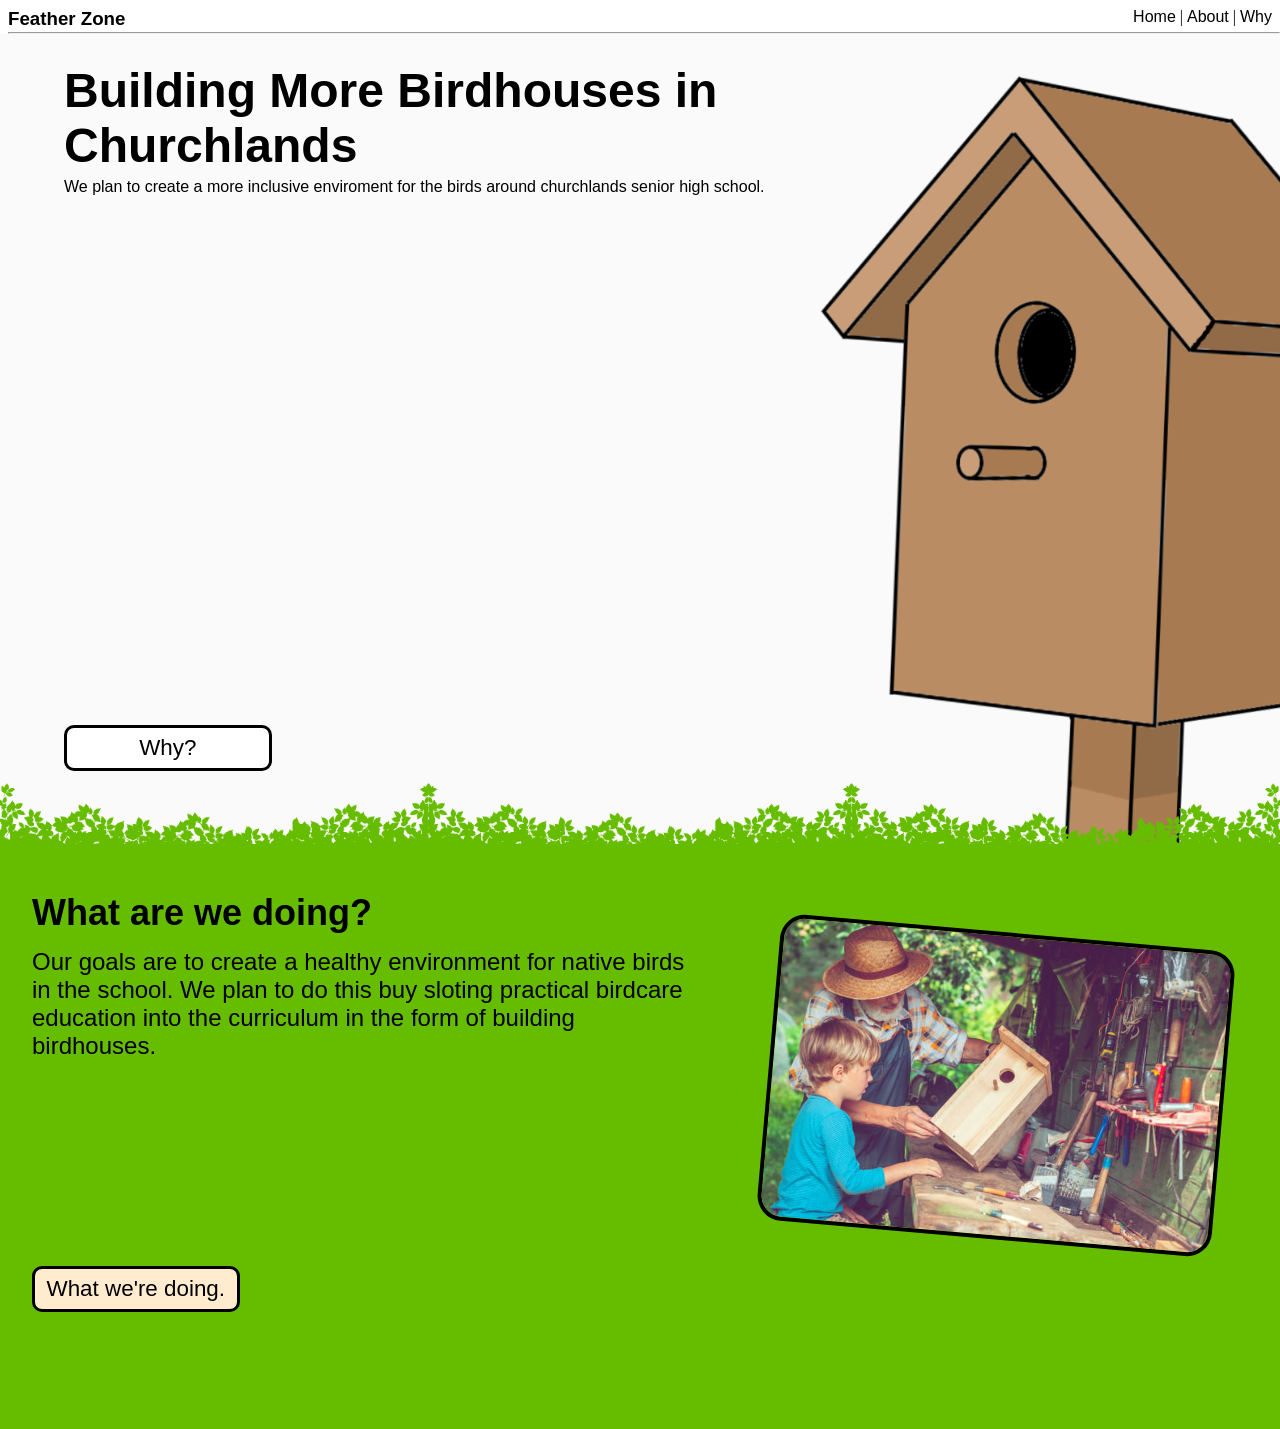
<file: web/pages/index.html>
<html>
<head>
    <!-- Main script and stylesheet inport.-->
    <link rel="stylesheet" href="../styling/main_style.css">
    <link rel="stylesheet" href="../styling/home_page.css">
    <script src="../scripts/main_script.js"></script>
    <!--Important for scaling detection-->
    <meta name="viewport" content="width=device-width, initial-scale=1.0">
    <!-- Favicon -->
    <link rel=icon href="../content/main/favicon/basefavicon.png" type="image/png">
    <!-- Titling -->
    <title>Churchlands Bird Feeder | Home</title>
</head>
  <body>
      <div class="navbar_parent" id="navbardocument"></div>
      <div class="mainpage_hero">
          <img class="hero_image" src="../content/home_page/Hero_Birdhouse_Image.png">
          <h1 class="hero_opener_text">Building More Birdhouses in Churchlands</h1>
          <p class="hero_sub_text">We plan to create a more inclusive enviroment for the birds around churchlands senior high school.</p>
          <a class="hero_area_link" href="../pages/problem.html">Why?</a>
      </div>
      <div class="green_area">
          <!--Leaf Transition-->
          <img class="mainpage_leaf_transition_section1" src="../content/home_page/Leaves_Transition.png">
          <img class="mainpage_leaf_transition_section2" src="../content/home_page/Leaves_Transition.png">
          <img class="mainpage_leaf_transition_section3" src="../content/home_page/Leaves_Transition.png">
          <!--Content-->
          <img class="mainpage_secondary_image" src="../content/home_page/Place_Holder_Image.jpg">
          <h3 class="green_area_mobile_heading">What are we doing?</h3>
          <div class="green_area_widescreen_div">
              <h3 class="green_area_widescreen_heading">What are we doing?</h3>
              <p class="green_area_widescreen_text">Our goals are to create a healthy environment for native birds in the school. We plan to do this buy sloting practical birdcare education into the  curriculum in the form of building birdhouses.</p>
          </div>
          <a class="green_area_link" href="../pages/about.html">What we're doing.</a>
      </div>
  </body>
</html>
</file>
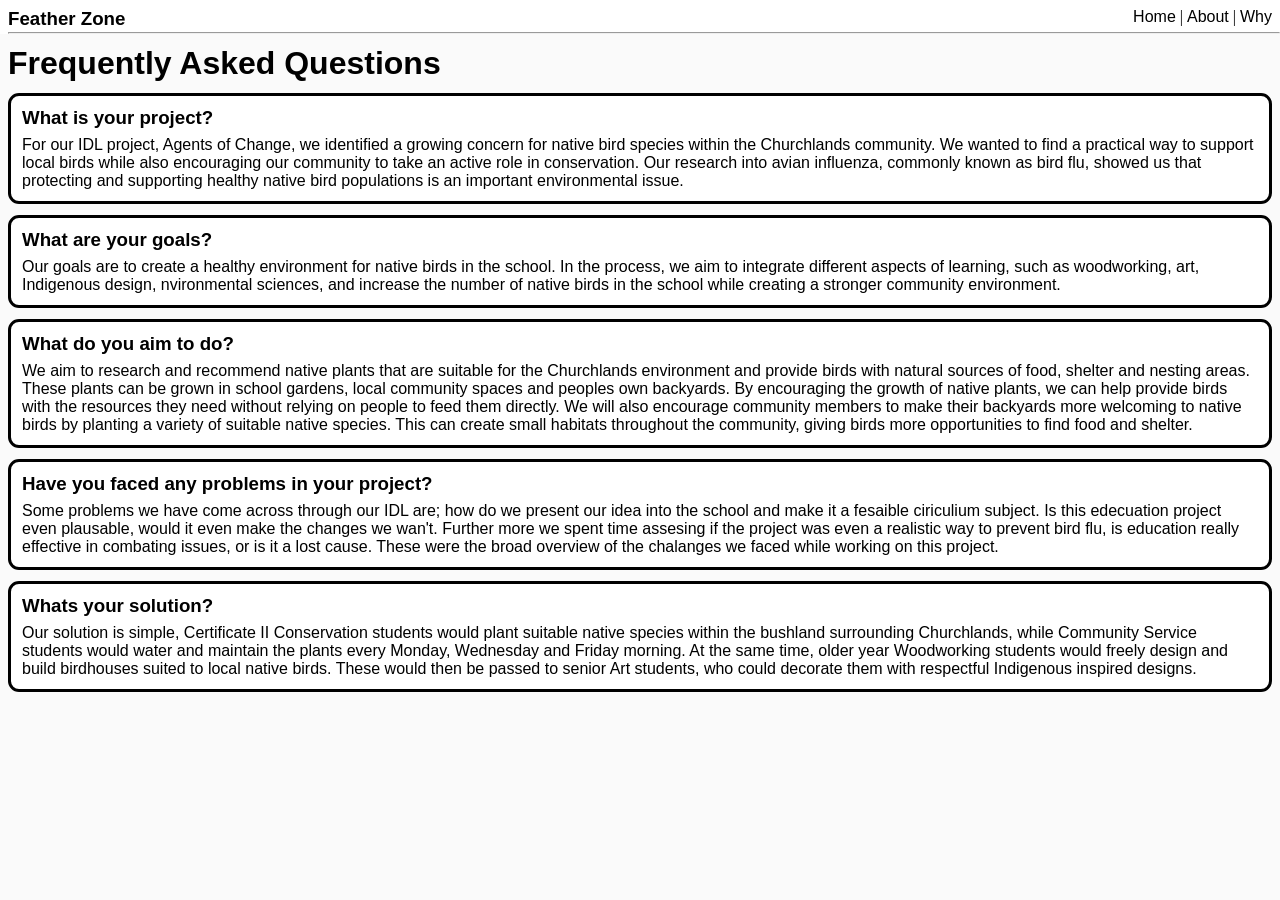
<file: web/pages/about.html>
<html>
<head>
    <meta charset="UTF-8">
    <!-- Main script and stylesheet inport.-->
    <link rel="stylesheet" href="../styling/main_style.css">
    <link rel="stylesheet" href="../styling/about_page.css">
    <script src="../scripts/main_script.js"></script>
    <!--Important for scaling detection-->
    <meta name="viewport" content="width=device-width, initial-scale=1.0">
    <!-- Favicon -->
    <link rel=icon href="../content/main/favicon/basefavicon.png" type="image/png">
    <!-- Titling -->
    <title>Churchlands Bird Feeder | About</title>
</head>
<body>
    <div class="navbar_parent" id="navbardocument"></div>
    <h1 class="section_title">Frequently Asked Questions</h1>
    <div class="faq_segment">
        <h3 class="faq_segment_title">What is your project?</h3>
        <p class="faq_segment_text">For our IDL project, Agents of Change, we identified a growing concern for native bird species within the Churchlands community. We wanted to find a practical way to support local birds while also encouraging our community to take an active role in conservation. Our research into avian influenza, commonly known as bird flu, showed us that protecting and supporting healthy native bird populations is an important environmental issue.</p>
    </div>
    <div class="faq_segment">
        <h3 class="faq_segment_title">What are your goals?</h3>
        <p class="faq_segment_text">Our goals are to create a healthy environment for native birds in the school. In the process, we aim to integrate different aspects of learning, such as woodworking, art, Indigenous design, nvironmental sciences, and increase the number of native birds in the school while creating a stronger community environment.</p>
    </div>
    <div class="faq_segment">
        <h3 class="faq_segment_title">What do you aim to do?</h3>
        <p class="faq_segment_text">
            We aim to research and recommend native plants that are suitable for the Churchlands environment and provide birds with natural sources of food, shelter and nesting areas. These plants can be grown in school gardens, local community spaces and peoples own backyards. By encouraging the growth of native plants, we can help provide birds with the resources they need without relying on people to feed them directly. We will also encourage community members to make their backyards more welcoming to native birds by planting a variety of suitable native species. This can create small habitats throughout the community, giving birds more opportunities to find food and shelter.
        </p>
    </div>
    <div class="faq_segment">
        <h3 class="faq_segment_title">Have you faced any problems in your project?</h3>
        <p class="faq_segment_text">
            Some problems we have come across through our IDL are; how do we present our idea into the school and make it a fesaible ciriculium subject. Is this edecuation project even plausable, would it even make the changes we wan't. Further more we spent time assesing if the project was even a realistic way to prevent bird flu, is education really effective in combating issues, or is it a lost cause. These were the broad overview of the chalanges we faced while working on this project.
        </p>
    </div>
    <div class="faq_segment">
        <h3 class="faq_segment_title">Whats your solution?</h3>
        <p class="faq_segment_text">
            Our solution is simple, Certificate II Conservation students would plant suitable native species within the bushland surrounding Churchlands, while Community Service students would water and maintain the plants every Monday, Wednesday and Friday morning. At the same time, older year Woodworking students would freely design and build birdhouses suited to local native birds. These would then be passed to senior Art students, who could decorate them with respectful Indigenous inspired designs.
        </p>
    </div>
</body>
</html>
</file>
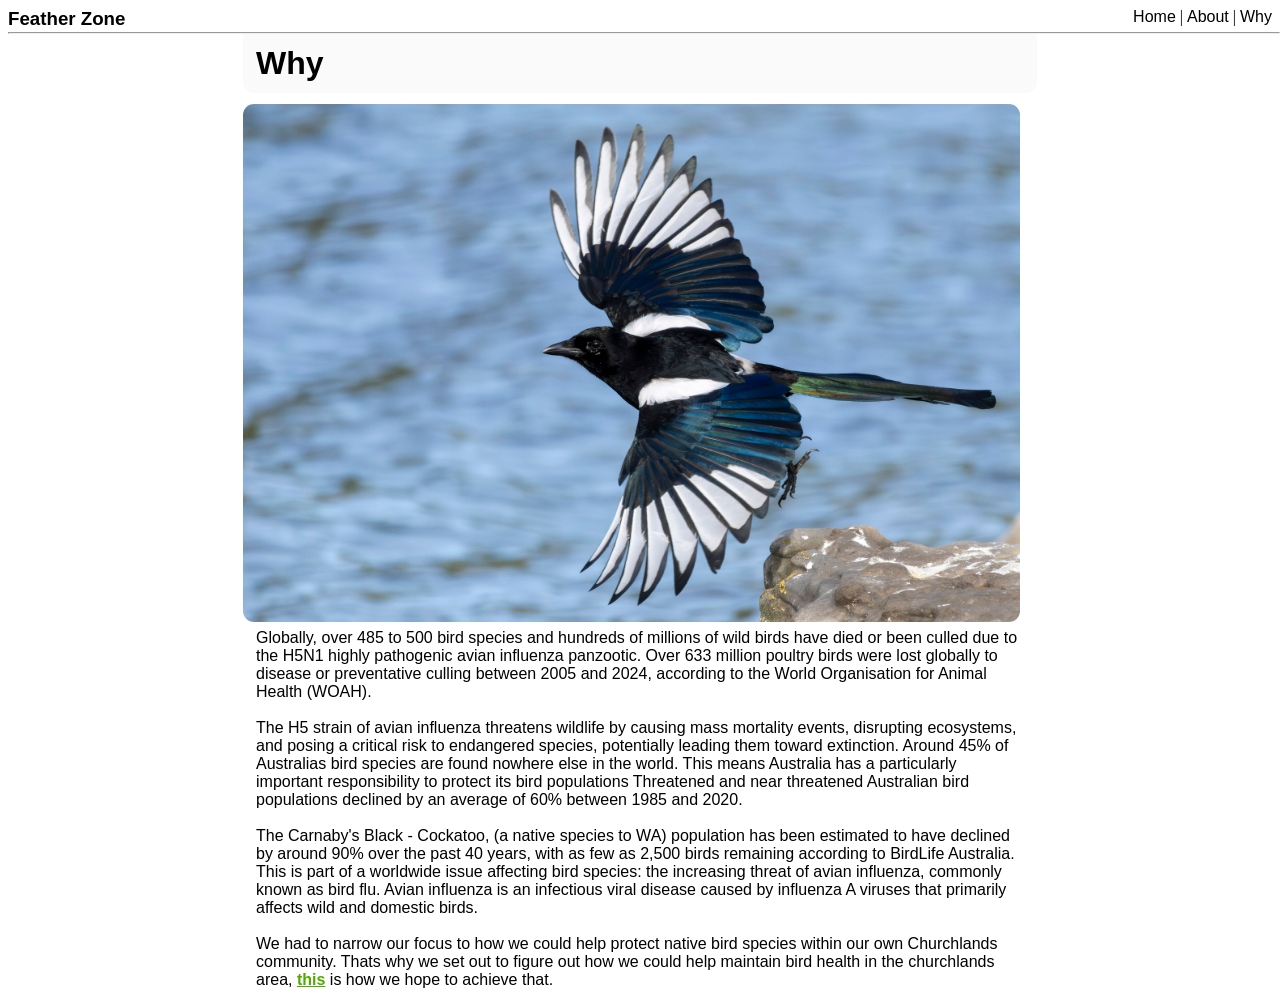
<file: web/pages/problem.html>
<html>
<head>
    <meta name="viewport" content="width=device-width, initial-scale=1.0">
    <meta charset="UTF-8">
    <!-- Main script and stylesheet inport.-->
    <link rel="stylesheet" href="../styling/main_style.css">
    <link rel="stylesheet" href="../styling/problem_page.css">
    <script src="../scripts/main_script.js"></script>
    <!--Important for scaling detection-->
    <meta name="viewport" content="width=device-width, initial-scale=1.0">
    <!-- Favicon -->
    <link rel=icon href="../content/main/favicon/basefavicon.png" type="image/png">
    <!-- Titling -->
    <title>Churchlands Bird Feeder | Why</title>
</head>
<body>
    <div class="navbar_parent" id="navbardocument"></div>
    <h1 class="section_title">Why</h1>
    <img class="image_content" src="..\content\problem_page\Eurasian_Magpie.jpg" alt="A Eurasian Magpie dives, its not from australia, but your so ignorent you didn't notice.'">
    <p class="main_content">
        Globally, over 485 to 500 bird species and hundreds of millions of wild birds have died or been culled due to the H5N1 highly pathogenic avian influenza panzootic. Over 633 million poultry birds were lost globally to disease or preventative culling between 2005 and 2024, according to the World Organisation for Animal Health (WOAH). <br><br>
        The H5 strain of avian influenza threatens wildlife by causing mass mortality events, disrupting ecosystems, and posing a critical risk to endangered species, potentially leading them toward extinction.
        Around 45% of Australias bird species are found nowhere else in the world. This means Australia has a particularly important responsibility to protect its bird populations
        Threatened and near threatened Australian bird populations declined by an average of 60% between 1985 and 2020.<br><br>
        The Carnaby's Black - Cockatoo, (a native species to WA) population has been estimated to have declined by around 90% over the past 40 years, with as few as 2,500 birds remaining according to BirdLife Australia.
        This is part of a worldwide issue affecting bird species: the increasing threat of avian influenza, commonly known as bird flu. Avian influenza is an infectious viral disease caused by influenza A viruses that primarily affects wild and domestic birds. <br><br> We had to narrow our focus to how we could help protect native bird species within our own Churchlands community.
        Thats why we set out to figure out how we could help maintain bird health in the churchlands area, <a class="page_link"href="../pages/about.html">this</a> is how we hope to achieve that.
    </p>
</body>
</html>
</file>
<file: web/styling/main_style.css>
/*Body Setup.*/
body {
    overscroll-behavior:none;
    margin:0px;
}

html {
    overscroll-behavior:none;
}

/* Importing Fonts from google fonts. */
/* Not going to connect to the full google fonts api incase something is wrong with google fonts. */
/* Headings */
@import url('https://fonts.googleapis.com/css2?family=Archivo+Black&display=swap'); 
/* Subheadings */
@import url('https://fonts.googleapis.com/css2?family=Ubuntu:ital,wght@0,300;0,400;0,500;0,700;1,300;1,400;1,500;1,700&display=swap');
/* Paragraphs */
@import url('https://fonts.googleapis.com/css2?family=Archivo+Black&family=Karla:ital,wght@0,200..800;1,200..800&family=Ubuntu:ital,wght@0,300;0,400;0,500;0,700;1,300;1,400;1,500;1,700&display=swap');
/* Quotes */
@import url('https://fonts.googleapis.com/css2?family=Playwrite+DE+Grund:wght@100..400&display=swap');

/* Assignment calls just for fonts */
h1, h2 {
  font-family:"Archivo Black",Sans-serif;
}
h3, h4, h5, h6 {
  font-family:"Ubuntu",Sans-serif;
}
p {
  font-family:"Karla",Sans-serif;
}
quote_text {
  font-family:"Playwrite DE Grund",Cursive;
}
a {
  font-family: "Karla",Sans-serif;
}

/*Navbar formating*/
.navbar_title {
    display: inline;
}

.navbar_nav {
    display: inline;
    position: absolute;
    right: 8px;
}

.navbar_link {
    color:black;
    text-decoration:none;
}
.navbar_link:hover {
    color:grey;
    text-decoration:underline;
}
.navbar_divider {
    margin-top: 2px;
    margin-bottom: 0px;
}

.navbar_parent {
    position: sticky;
    top: 0px;
    background-color: white;
    border-top: 8px solid white;
    padding-left: 8px;
    z-index: 2;
}
</file>
<file: web/styling/home_page.css>
/*Main page hero formating*/

.mainpage_hero {
    height: 90%;
    background-color: rgb(250,250,250);
    position: relative;
    overflow-x: hidden;
}

/*Hero Image*/  
.hero_image {
    position: absolute;
    height: 100%;
    bottom: 0px;
    width: auto;
    left: 55%;
    transform: scaleX(-1);
}

/*Widescreen*/
.hero_opener_text {
    position: absolute;
    margin: 0px;
    top: 0.6em;
    left: 5%;
    right: 35%;
    font-size: 3em;
}

.hero_sub_text {
    position: absolute;
    margin: 0px;
    top: 9em;
    left: 5%;
    right: 35%;
}

.hero_area_link {
    position: absolute;
    bottom: 9%;
    left: 5%;
    width: 9em;
    height: 1.8em;
    background-color: rgb(255 255 255);
    text-align: center;
    vertical-align: middle;
    font-size: 1.4em;
    line-height: 1.8em;
    text-decoration: none;
    color: black;
    border: 3px solid black;
    border-radius: 10px;
    transition: background-color 0.3s ease, font-size 0.3s ease, line-height 0.3s ease, height 0.3s ease, width 0.3s ease;
}

    .hero_area_link:hover {
        background-color: rgb(235, 235, 235);
        font-size: 1.3em;
        line-height: 1.938em;
        height: 1.938em;
        width: 9.692em;
    }

/*Drop sub text if the page is condensed far enough.*/
@media only screen and (max-width: 1011px) {
    .hero_sub_text {
        top: 12.5em;
    }
}
/*Mobile*/
@media only screen and (max-width: 768px) {
    .hero_opener_text {
        right: 2.5%;
        left: 2.5%;
        top: 0.5em;
        font-size: 1.5em;
    }

    .hero_sub_text {
        top: 2.6em;
        right: 2.5%;
        left: 2.5%;
    }

    .hero_image {
        height: 80%;
        width: auto;
        bottom: 0%;
        left: 50%;
        transform: translate(-50%, 0%) scaleX(-1);
    }
    .hero_area_link {
        position: absolute;
        bottom: 80%;
        width: 60%;
        left: 19%;
    }
    .hero_area_link:hover {
        width:60%;
    }
}

/*Drop sub text if the page is condensed far enough on mobile*/
@media only screen and (max-width: 521px) {
    .hero_sub_text {
        top: 4.2em;
    }
}

/*Green Area*/

.green_area {
    height: 65%;
    background-color: rgb(102, 189, 0);
    position: relative;
}

/*Leaf transition*/
.mainpage_leaf_transition_section1 {
    width: 34%;
    height: auto;
    position: absolute;
    left: 0%;
    bottom: 98%;
    z-index: 1;
}

.mainpage_leaf_transition_section2 {
    width: 34%;
    height: auto;
    position: absolute;
    bottom: 98%;
    left: 33%;
    z-index: 1;
    visibility: visible;
}

.mainpage_leaf_transition_section3 {
    width: 34%;
    height: auto;
    position: absolute;
    bottom: 98%;
    right: 0%;
    z-index: 1;
    visibility: visible;
}

/*Mobile*/
@media only screen and (max-width: 768px) {
    .mainpage_leaf_transition_section1 {
        width: 100%;
    }

    .mainpage_leaf_transition_section2 {
        visibility: hidden;
    }

    .mainpage_leaf_transition_section3 {
        visibility: hidden;
    }
}

/*Image in green area*/
.mainpage_secondary_image {
    position: absolute;
    transform: rotate(5deg);
    width: 35%;
    height: auto;
    border: 4px solid black;
    border-radius: 25px;
    left: 60%;
    top: 15%;
    transition: transform 0.3s ease;
}

    .mainpage_secondary_image:hover {
        transform: rotate(7deg);
    }

/*Green Area Content*/

.green_area_mobile_heading {
    visibility: hidden;
    position: absolute;
    right: 5%;
    left: 5%;
    top: 0.5em;
    font-size: 1.5em;
}

.green_area_widescreen_div {
    position: absolute;
    right: 45%;
    left: 2.5%;
    top: 2em;
    font-size: 1.5em;
}

.green_area_widescreen_heading {
    margin: 0px;
    font-size: 1.5em;
}

.green_area_widescreen_text {
    margin: 0px;
    margin-top: 0.6em;
}

.green_area_link {
    position: absolute;
    bottom: 20%;
    left: 2.5%;
    width: 9em;
    height: 1.8em;
    background-color: rgb(255, 235, 205);
    text-align: center;
    vertical-align: middle;
    font-size: 1.4em;
    line-height: 1.8em;
    text-decoration: none;
    color: black;
    border: 3px solid black;
    border-radius: 10px;
    transition: background-color 0.3s ease, font-size 0.3s ease, line-height 0.3s ease, height 0.3s ease, width 0.3s ease;
}

    .green_area_link:hover {
        background-color: rgb(235, 215, 185);
        font-size: 1.3em;
        line-height: 1.938em;
        height: 1.938em;
        width: 9.692em;
    }

@media only screen and (max-width: 768px) {
    .green_area_mobile_heading {
        visibility: visible;
    }

    .green_area_widescreen_div {
        position: static;
    }

    .green_area {
        height: 65%;
    }

    .mainpage_secondary_image {
        position: absolute;
        transform: none;
        width: 100%;
        height: 14em;
        border: none;
        border-top: 4px solid black;
        border-bottom: 4px solid black;
        border-radius: 0px;
        left: 0%;
        top: 4.6em;
        object-fit: cover;
    }

        .mainpage_secondary_image:hover {
            transform: none;
        }

    .green_area_widescreen_heading {
        visibility: hidden;
    }

    .green_area_widescreen_text {
        position: absolute;
        top: 308px;
        left: 5%;
        right: 5%;
        font-size: 2vh;
    }

    .green_area_link {
        bottom: 10%;
        width: 60%;
        left: 19%;
    }

        .green_area_link:hover {
            width: 60%;
        }
}
</file>
<file: web/styling/about_page.css>
body {
    background-color: rgb(250,250,250);
}

.section_title {
    margin: 8px;
    margin-bottom:0px;
    margin-top:11px;
}

.faq_segment {
    border: 3px solid black;
    border-radius: 11px;
    background-color: white;
    margin: 8px;
    margin-bottom: 0px;
    margin-top: 11px;
}

.faq_segment_title {
    margin: 11px;
    margin-bottom: 0px;
    margin-top: 11px;
}

.faq_segment_text {
    margin: 11px;
    margin-bottom: 11px;
    margin-top: 7px;
}
</file>
<file: web/styling/problem_page.css>
body {
    background-color: white;
}

.section_title {
    pointer-events: none;
    margin:0px;
    margin-right: 19vw;
    margin-left: 19vw;
    padding: 0px;
    padding-left:1vw;
    padding-bottom: 11px;
    padding-top: 11px;
    background-color: rgb(250,250,250);
    border-bottom-left-radius: 11px;
    border-bottom-right-radius: 11px;
    top: 32.667px;
    position: sticky;
}

.main_content {
    margin-right: 20vw;
    margin-left: 20vw;
    margin-bottom: 11px;
    margin-top: 7px;
    width: 60vw;
}

.image_content {
    margin-left: 19vw;
    width: 60.7vw;
    margin-top: 11px;
    border-radius: 11px;
    border-top-left-radius: 11px;
    border-top-right-radius: 11px;
}

.page_link {
    color: rgb(82, 169, 0);
    text-decoration: underline;
    font-weight: bold;
}
.page_link:hover {
    color: rgb(42, 129, 0);
    font-weight: bold;
}

@media only screen and (max-width: 768px) {
    .main_content {
        margin-right: 8px;
        margin-left: 8px;
        margin-bottom: 11px;
        margin-top: 7px;
        width: auto;
    }
    .section_title {
        pointer-events: none;
        margin: 0px;
        padding: 8px;
        padding-bottom: 11px;
        padding-top: 11px;
        background-color: rgb(250,250,250);
        border-bottom-left-radius: 11px;
        border-bottom-right-radius: 11px;
        top: 32.667px;
        position: sticky;
    }
    .image_content {
        margin-left: 0px;
        width: 100vw;
        margin-top: 11px;
        border-radius: 0px;
    }
}
</file>
